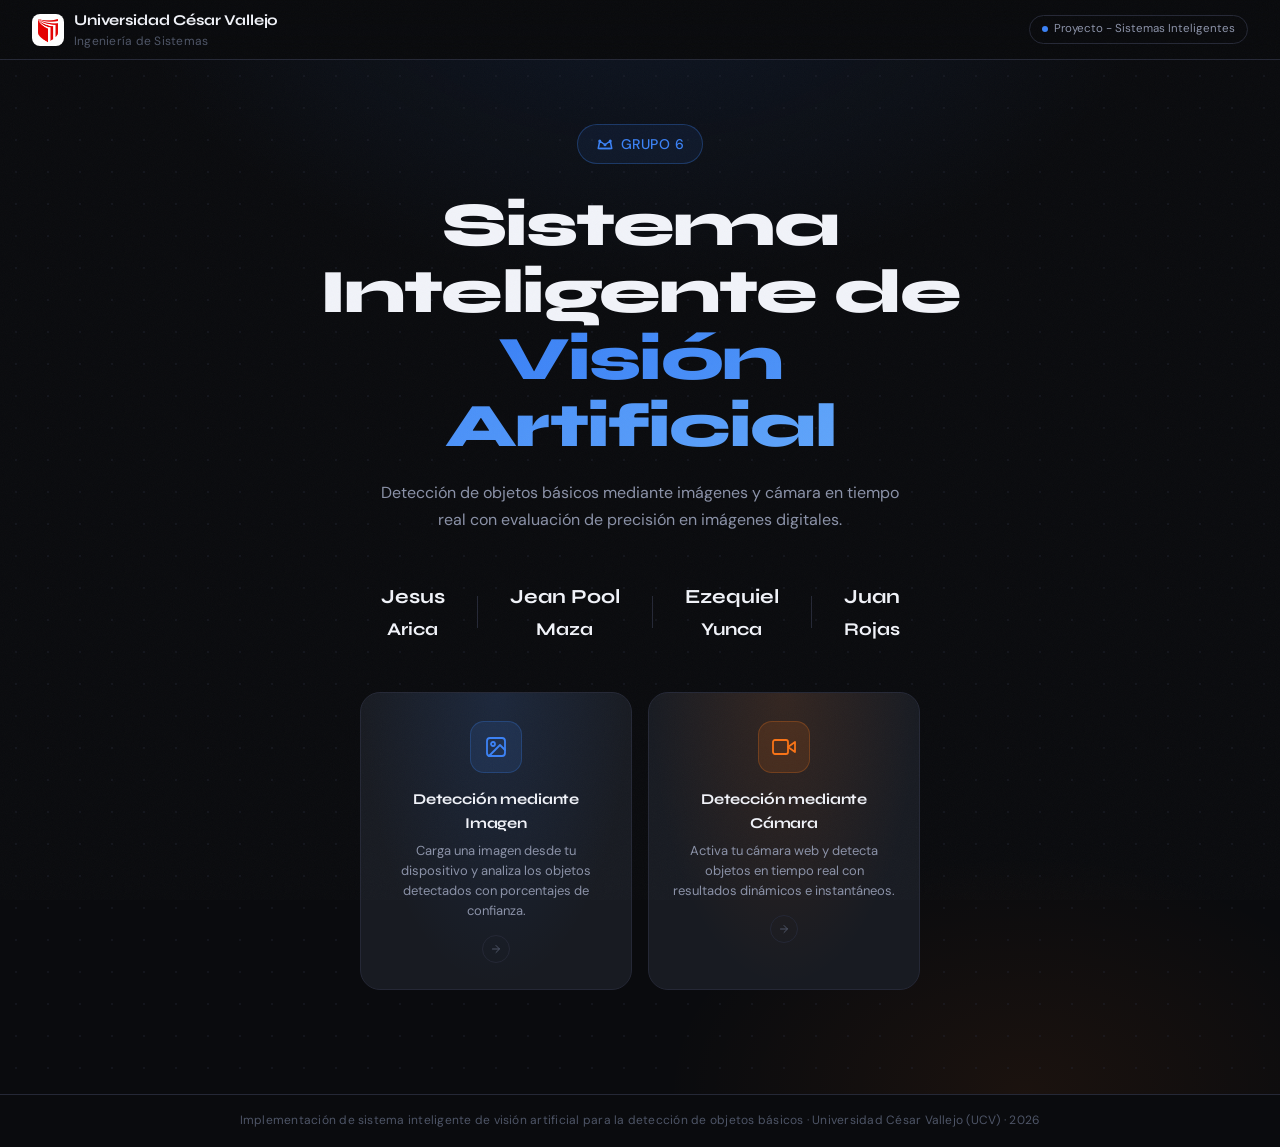
<file: frontend/index.html>
<!DOCTYPE html>
<html lang="es">
<head>
  <meta charset="UTF-8" />
  <meta name="viewport" content="width=device-width, initial-scale=1.0" />
  <title>Sistema Inteligente de Visión Artificial · UCV 2026</title>
  <link rel="stylesheet" href="css/style.css" />
  <link rel="stylesheet" href="css/home.css" />
</head>
<body>

  <!-- ── Navbar ──────────────────────────────────────────────── -->
  <nav class="navbar">
    <div class="navbar__brand">
      <div class="navbar__brand-icon">
        <img src="assets/icons/ucv-logo.png" alt="UCV Logo">
      </div>
      <div>
        <div>Universidad César Vallejo</div>
        <div class="navbar__subtitle">Ingeniería de Sistemas</div>
      </div>
    </div>

    <div class="navbar__badge">
      <span class="navbar__badge-dot"></span>
      Proyecto - Sistemas Inteligentes
    </div>
  </nav>

  <!-- ── Hero ────────────────────────────────────────────────── -->
  <main class="hero">
    <div class="hero__content">

      <!-- Pill -->
      <div class="hero__pill anim-1">
        <svg viewBox="0 0 24 24"
                fill="none"
                stroke="currentColor"
                stroke-width="2"
                stroke-linecap="round"
                stroke-linejoin="round">
            <path d="M3 18L5 8l7 5 7-5 2 10H3z"/>
            <path d="M5 18h14"/>
            <circle cx="5" cy="8" r="1"/>
            <circle cx="12" cy="13" r="1"/>
            <circle cx="19" cy="8" r="1"/>
        </svg>
        Grupo 6
      </div>

      <!-- Título -->
      <h1 class="hero__title anim-2">
        Sistema Inteligente de<br>
        <em>Visión Artificial</em>
      </h1>

      <!-- Descripción -->
      <p class="hero__desc anim-3">
        Detección de objetos básicos mediante imágenes y cámara en tiempo
        real con evaluación de precisión en imágenes digitales.
      </p>

      <!-- Stats -->
        <div class="stats-bar anim-3">
            <div class="stat-item">
                <span class="stat-item__value">Jesus</span>
                <span class="stat-item__label">Arica</span>
            </div>
        
            <div class="stat-divider"></div>

            <div class="stat-item">
                <span class="stat-item__value">Jean Pool</span>  
                <span class="stat-item__label">Maza</span>
            </div>

            <div class="stat-divider"></div>
        
            <div class="stat-item">
                <span class="stat-item__value">Ezequiel</span>
                <span class="stat-item__label">Yunca</span>
            </div>

            <div class="stat-divider"></div>

            <div class="stat-item">
                <span class="stat-item__value">Juan</span>
                <span class="stat-item__label">Rojas</span>
            </div>
        </div>

      <!-- Cards de modo -->
      <div class="hero__cards anim-4">

        <!-- Detección por Imagen -->
        <a href="deteccion-imagen.html" class="mode-card mode-card--image">
          <div class="mode-card__icon">
            <svg viewBox="0 0 24 24" fill="none" stroke="currentColor" stroke-width="1.8"
                 stroke-linecap="round" stroke-linejoin="round">
              <rect x="3" y="3" width="18" height="18" rx="3"/>
              <circle cx="9" cy="9" r="2"/>
              <path d="m21 15-5-5L5 21"/>
            </svg>
          </div>

          <div>
            <div class="mode-card__name">Detección mediante Imagen</div>
            <div class="mode-card__desc" style="margin-top:6px;">
              Carga una imagen desde tu dispositivo y analiza los objetos
              detectados con porcentajes de confianza.
            </div>
          </div>

          <div class="mode-card__arrow">
            <svg viewBox="0 0 24 24" fill="none" stroke="currentColor" stroke-width="2"
                 stroke-linecap="round" stroke-linejoin="round">
              <path d="M5 12h14M12 5l7 7-7 7"/>
            </svg>
          </div>
        </a>

        <!-- Detección por Cámara -->
        <a href="deteccion-camara.html" class="mode-card mode-card--camera">
          <div class="mode-card__icon">
            <svg viewBox="0 0 24 24" fill="none" stroke="currentColor" stroke-width="1.8"
                 stroke-linecap="round" stroke-linejoin="round">
              <path d="M23 7 16 12l7 5V7z"/>
              <rect x="1" y="5" width="15" height="14" rx="2"/>
            </svg>
          </div>

          <div>
            <div class="mode-card__name">Detección mediante Cámara</div>
            <div class="mode-card__desc" style="margin-top:6px;">
              Activa tu cámara web y detecta objetos en tiempo real con
              resultados dinámicos e instantáneos.
            </div>
          </div>

          <div class="mode-card__arrow">
            <svg viewBox="0 0 24 24" fill="none" stroke="currentColor" stroke-width="2"
                 stroke-linecap="round" stroke-linejoin="round">
              <path d="M5 12h14M12 5l7 7-7 7"/>
            </svg>
          </div>
        </a>

      </div><!-- /.hero__cards -->

    </div><!-- /.hero__content -->
  </main>

  <!-- ── Footer ──────────────────────────────────────────────── -->
  <footer class="hero__footer">
    Implementación de sistema inteligente de visión artificial para la detección de objetos básicos
    · Universidad César Vallejo (UCV) · 2026
  </footer>

  <script src="js/home.js"></script>
</body>
</html>
</file>
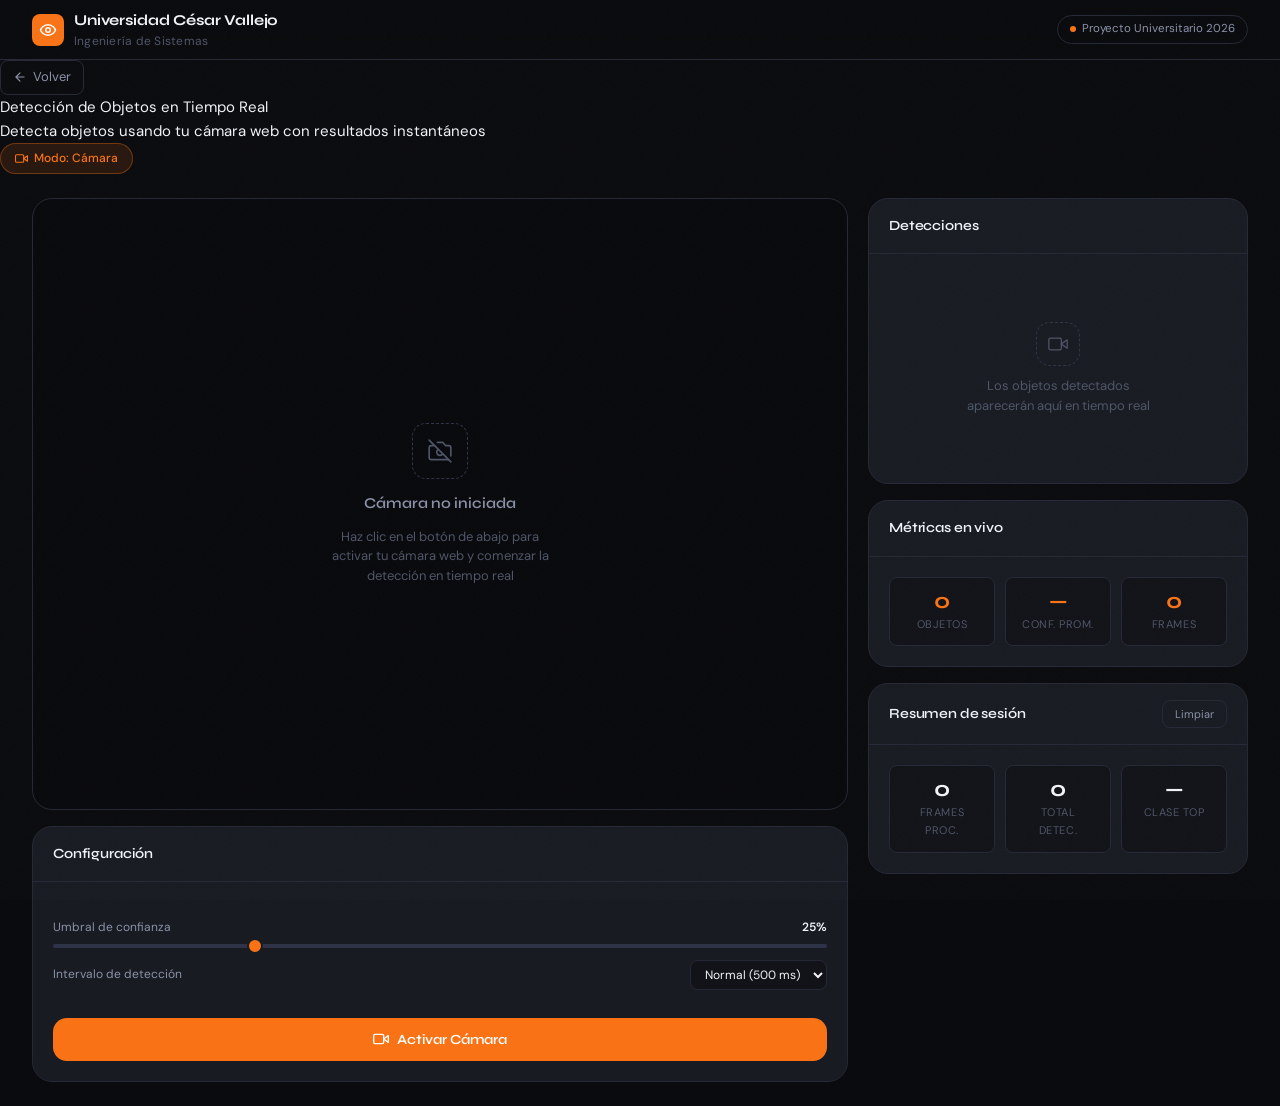
<file: frontend/deteccion-camara.html>
<!DOCTYPE html>
<html lang="es">
<head>
  <meta charset="UTF-8" />
  <meta name="viewport" content="width=device-width, initial-scale=1.0" />
  <title>Detección por Cámara · UCV 2026</title>
  <link rel="stylesheet" href="css/style.css" />
  <link rel="stylesheet" href="css/camara.css" />
</head>
<body class="camara-page">

  <!-- ── Navbar ──────────────────────────────────────────────── -->
  <nav class="navbar">
    <div class="navbar__brand">
      <div class="navbar__brand-icon" style="background: var(--accent-orange);">
        <svg viewBox="0 0 24 24" fill="none" stroke="currentColor" stroke-width="2"
             stroke-linecap="round" stroke-linejoin="round">
          <path d="M2 12s3-7 10-7 10 7 10 7-3 7-10 7-10-7-10-7z"/>
          <circle cx="12" cy="12" r="3"/>
        </svg>
      </div>
      <div>
        <div>Universidad César Vallejo</div>
        <div class="navbar__subtitle">Ingeniería de Sistemas</div>
      </div>
    </div>
    <div class="navbar__badge">
      <span class="navbar__badge-dot" style="background: var(--accent-orange);"></span>
      Proyecto Universitario 2026
    </div>
  </nav>

  <!-- ── Page header ─────────────────────────────────────────── -->
  <div class="page-header">
    <div class="page-header__left">
      <a href="index.html" class="btn-back">
        <svg viewBox="0 0 24 24" fill="none" stroke="currentColor" stroke-width="2"
             stroke-linecap="round" stroke-linejoin="round">
          <path d="M19 12H5M12 5l-7 7 7 7"/>
        </svg>
        Volver
      </a>
      <div class="page-header__info">
        <div class="page-header__title">Detección de Objetos en Tiempo Real</div>
        <div class="page-header__subtitle">Detecta objetos usando tu cámara web con resultados instantáneos</div>
      </div>
    </div>
    <span class="mode-badge mode-badge--orange">
      <svg viewBox="0 0 24 24" fill="none" stroke="currentColor" stroke-width="2"
           stroke-linecap="round" stroke-linejoin="round">
        <path d="M23 7 16 12l7 5V7z"/>
        <rect x="1" y="5" width="15" height="14" rx="2"/>
      </svg>
      Modo: Cámara
    </span>
  </div>

  <!-- ── Workspace ───────────────────────────────────────────── -->
  <div class="workspace">

    <!-- ── COLUMNA IZQUIERDA: cámara ───────────────────────── -->
    <div class="camera-panel anim-1">

      <!-- Contenedor de video -->
      <div class="camera-container" id="cameraContainer">

        <!-- Estado inactivo -->
        <div class="camera-inactive" id="cameraInactive">
          <div class="camera-inactive__icon">
            <svg viewBox="0 0 24 24" fill="none" stroke="currentColor" stroke-width="1.5"
                 stroke-linecap="round" stroke-linejoin="round">
              <line x1="2" y1="2" x2="22" y2="22"/>
              <path d="M7 7H4a2 2 0 0 0-2 2v9a2 2 0 0 0 2 2h16"/>
              <path d="M9.5 4h5L17 7h3a2 2 0 0 1 2 2v7.5"/>
              <path d="M14.121 15.121A3 3 0 1 1 9.88 10.88"/>
            </svg>
          </div>
          <div class="camera-inactive__title">Cámara no iniciada</div>
          <div class="camera-inactive__hint">
            Haz clic en el botón de abajo para activar tu cámara web y
            comenzar la detección en tiempo real
          </div>
        </div>

        <!-- Video element -->
        <video id="videoEl" autoplay muted playsinline></video>

        <!-- Canvas para bounding boxes -->
        <canvas id="overlayCanvas"></canvas>

        <!-- Badge REC -->
        <div class="rec-badge" id="recBadge">
          <div class="rec-dot"></div>
          EN VIVO
        </div>

        <!-- FPS -->
        <div class="fps-badge" id="fpsBadge">— fps</div>

      </div>
      <!-- /.camera-container -->

      <!-- Card configuración -->
      <div class="card" style="margin-top:16px;">
        <div class="card__header">
          <span class="card__title">Configuración</span>
        </div>
        <div class="card__body">
          <div class="config-section">

            <!-- Umbral de confianza -->
            <div class="conf-slider-wrap">
              <label>
                Umbral de confianza
                <span id="confValue">25%</span>
              </label>
              <input type="range" id="confSlider" min="1" max="95" value="25" />
            </div>

            <!-- Intervalo de detección -->
            <div class="interval-row">
              <label>Intervalo de detección</label>
              <select class="interval-select" id="intervalSelect">
                <option value="200">Rápido (200 ms)</option>
                <option value="500" selected>Normal (500 ms)</option>
                <option value="1000">Lento (1 s)</option>
                <option value="2000">Muy lento (2 s)</option>
              </select>
            </div>

            <!-- Botón activar / detener -->
            <button class="btn-camera" id="btnCamera">
              <svg viewBox="0 0 24 24" fill="none" stroke="currentColor" stroke-width="2"
                   stroke-linecap="round" stroke-linejoin="round">
                <path d="M23 7 16 12l7 5V7z"/>
                <rect x="1" y="5" width="15" height="14" rx="2"/>
              </svg>
              <span id="btnCameraText">Activar Cámara</span>
            </button>

          </div>
        </div>
      </div>

    </div>
    <!-- /.camera-panel -->

    <!-- ── COLUMNA DERECHA: resultados ─────────────────────── -->
    <div class="results-panel anim-2">

      <!-- Card: detecciones en tiempo real -->
      <div class="card">
        <div class="card__header">
          <span class="card__title">Detecciones</span>
          <span class="mode-badge mode-badge--orange" id="liveTotalBadge" style="display:none;">
            <span id="liveTotal">0</span> objetos
          </span>
        </div>
        <div class="card__body">

          <!-- Estado vacío -->
          <div class="empty-state" id="emptyDetections">
            <div class="empty-state__icon">
              <svg viewBox="0 0 24 24" fill="none" stroke="currentColor" stroke-width="1.5"
                   stroke-linecap="round" stroke-linejoin="round">
                <path d="M23 7 16 12l7 5V7z"/>
                <rect x="1" y="5" width="15" height="14" rx="2"/>
              </svg>
            </div>
            <p>Los objetos detectados aparecerán aquí en tiempo real</p>
          </div>

          <!-- Lista live -->
          <div class="detections-live" id="detectionsList" style="display:none;"></div>

        </div>
      </div>

      <!-- Card: métricas -->
      <div class="card" style="margin-top:16px;">
        <div class="card__header">
          <span class="card__title">Métricas en vivo</span>
        </div>
        <div class="card__body">
          <div class="metrics-row">
            <div class="metric-chip metric-chip--orange">
              <div class="metric-chip__value" id="mTotal">0</div>
              <div class="metric-chip__label">Objetos</div>
            </div>
            <div class="metric-chip metric-chip--orange">
              <div class="metric-chip__value" id="mAvgConf">—</div>
              <div class="metric-chip__label">Conf. prom.</div>
            </div>
            <div class="metric-chip metric-chip--orange">
              <div class="metric-chip__value" id="mFrames">0</div>
              <div class="metric-chip__label">Frames</div>
            </div>
          </div>
        </div>
      </div>

      <!-- Card: historial de sesión -->
      <div class="card" style="margin-top:16px;">
        <div class="card__header">
          <span class="card__title">Resumen de sesión</span>
          <button class="btn-back" id="btnResetSession" style="font-size:11px;">
            Limpiar
          </button>
        </div>
        <div class="card__body">
          <div class="metrics-row">
            <div class="metric-chip">
              <div class="metric-chip__value" id="sFrames">0</div>
              <div class="metric-chip__label">Frames proc.</div>
            </div>
            <div class="metric-chip">
              <div class="metric-chip__value" id="sDetections">0</div>
              <div class="metric-chip__label">Total detec.</div>
            </div>
            <div class="metric-chip">
              <div class="metric-chip__value" id="sTopClass">—</div>
              <div class="metric-chip__label">Clase top</div>
            </div>
          </div>
        </div>
      </div>

    </div>
    <!-- /.results-panel -->

  </div>
  <!-- /.workspace -->

  <!-- Toast -->
  <div class="toast" id="toast" style="display:none;"></div>

  <script src="js/camara.js"></script>
</body>
</html>
</file>
<file: frontend/css/style.css>
/* ============================================================
   style.css  —  Variables globales y estilos compartidos
   Sistema Inteligente de Visión Artificial · UCV 2026
   ============================================================ */

@import url('https://fonts.googleapis.com/css2?family=Syne:wght@400;600;700;800&family=DM+Sans:ital,opsz,wght@0,9..40,300;0,9..40,400;0,9..40,500;1,9..40,300&display=swap');

/* ── Variables ─────────────────────────────────────────────── */
:root {
  --bg-base      : #0a0b0e;
  --bg-surface   : #111318;
  --bg-card      : #181b22;
  --bg-card-hover: #1e2230;
  --border       : #252836;
  --border-light : #2e3347;

  --accent-blue  : #3b82f6;
  --accent-blue-d: #2563eb;
  --accent-blue-g: rgba(59,130,246,0.12);

  --accent-orange : #f97316;
  --accent-orange-d: #ea6c0a;
  --accent-orange-g: rgba(249,115,22,0.12);

  --text-primary  : #f1f3f9;
  --text-secondary: #8b92a8;
  --text-muted    : #4e5567;

  --font-display : 'Syne', sans-serif;
  --font-body    : 'DM Sans', sans-serif;

  --radius-sm : 8px;
  --radius-md : 14px;
  --radius-lg : 20px;

  --shadow-card : 0 4px 24px rgba(0,0,0,0.45);
  --shadow-glow-blue  : 0 0 32px rgba(59,130,246,0.20);
  --shadow-glow-orange: 0 0 32px rgba(249,115,22,0.20);

  --transition: 0.22s cubic-bezier(0.4,0,0.2,1);
}

/* ── Reset ─────────────────────────────────────────────────── */
*, *::before, *::after { box-sizing: border-box; margin: 0; padding: 0; }

html { scroll-behavior: smooth; }

body {
  background-color: var(--bg-base);
  color: var(--text-primary);
  font-family: var(--font-body);
  font-size: 15px;
  line-height: 1.6;
  min-height: 100vh;
  -webkit-font-smoothing: antialiased;
}

a { color: inherit; text-decoration: none; }
img { display: block; max-width: 100%; }
button { cursor: pointer; font-family: inherit; border: none; outline: none; }
input, select { font-family: inherit; }

/* ── Scrollbar ─────────────────────────────────────────────── */
::-webkit-scrollbar { width: 6px; }
::-webkit-scrollbar-track { background: var(--bg-base); }
::-webkit-scrollbar-thumb { background: var(--border-light); border-radius: 99px; }

/* ── Grain overlay (atmosfera) ─────────────────────────────── */
body::before {
  content: '';
  position: fixed;
  inset: 0;
  pointer-events: none;
  z-index: 9999;
  opacity: 0.028;
  background-image: url("data:image/svg+xml,%3Csvg viewBox='0 0 200 200' xmlns='http://www.w3.org/2000/svg'%3E%3Cfilter id='n'%3E%3CfeTurbulence type='fractalNoise' baseFrequency='0.9' numOctaves='4' stitchTiles='stitch'/%3E%3C/filter%3E%3Crect width='100%25' height='100%25' filter='url(%23n)'/%3E%3C/svg%3E");
  background-size: 160px;
}

/* ── Navbar compartida ─────────────────────────────────────── */
.navbar {
  display: flex;
  align-items: center;
  justify-content: space-between;
  padding: 0 32px;
  height: 60px;
  background: rgba(10,11,14,0.85);
  backdrop-filter: blur(14px);
  border-bottom: 1px solid var(--border);
  position: sticky;
  top: 0;
  z-index: 100;
}

.navbar__brand {
  display: flex;
  align-items: center;
  gap: 10px;
  font-family: var(--font-display);
  font-weight: 700;
  font-size: 15px;
  letter-spacing: -0.01em;
}

.navbar__brand-icon {
  width: 32px; height: 32px;
  border-radius: 8px;
  background: white;
  display: grid; place-items: center;
}

.navbar__brand-icon svg { width: 18px; height: 18px; color: #fff; }

.navbar__subtitle {
  font-family: var(--font-body);
  font-size: 12px;
  color: var(--text-muted);
  font-weight: 400;
  letter-spacing: 0.02em;
}

.navbar__badge {
  display: flex;
  align-items: center;
  gap: 6px;
  font-size: 11.5px;
  color: var(--text-secondary);
  padding: 4px 12px;
  border: 1px solid var(--border);
  border-radius: 99px;
}

.navbar__badge-dot {
  width: 6px; height: 6px;
  border-radius: 50%;
  background: var(--accent-blue);
  animation: pulse-dot 2s infinite;
}

@keyframes pulse-dot {
  0%,100% { opacity: 1; transform: scale(1); }
  50%      { opacity: 0.4; transform: scale(0.7); }
}

/* ── Back button ───────────────────────────────────────────── */
.btn-back {
  display: inline-flex;
  align-items: center;
  gap: 6px;
  font-size: 13px;
  color: var(--text-secondary);
  padding: 6px 12px;
  border-radius: var(--radius-sm);
  border: 1px solid var(--border);
  background: transparent;
  transition: var(--transition);
}
.btn-back:hover {
  color: var(--text-primary);
  border-color: var(--border-light);
  background: var(--bg-card);
}
.btn-back svg { width: 14px; height: 14px; }

/* ── Mode badge (imagen / cámara) ──────────────────────────── */
.mode-badge {
  display: inline-flex;
  align-items: center;
  gap: 6px;
  font-size: 12px;
  font-weight: 500;
  padding: 5px 14px;
  border-radius: 99px;
  border: 1px solid;
}

.mode-badge--blue {
  color: var(--accent-blue);
  border-color: rgba(59,130,246,0.35);
  background: var(--accent-blue-g);
}

.mode-badge--orange {
  color: var(--accent-orange);
  border-color: rgba(249,115,22,0.35);
  background: var(--accent-orange-g);
}

.mode-badge svg { width: 13px; height: 13px; }

/* ── Card base ─────────────────────────────────────────────── */
.card {
  background: var(--bg-card);
  border: 1px solid var(--border);
  border-radius: var(--radius-lg);
  overflow: hidden;
}

.card__header {
  padding: 16px 20px;
  border-bottom: 1px solid var(--border);
  display: flex;
  align-items: center;
  justify-content: space-between;
}

.card__title {
  font-family: var(--font-display);
  font-size: 14px;
  font-weight: 600;
  letter-spacing: -0.01em;
}

.card__body {
  padding: 20px;
}

/* ── Empty state ───────────────────────────────────────────── */
.empty-state {
  display: flex;
  flex-direction: column;
  align-items: center;
  justify-content: center;
  gap: 10px;
  padding: 48px 24px;
  text-align: center;
  color: var(--text-muted);
}

.empty-state__icon {
  width: 44px; height: 44px;
  border: 1.5px dashed var(--border-light);
  border-radius: var(--radius-md);
  display: grid; place-items: center;
  color: var(--text-muted);
}

.empty-state__icon svg { width: 20px; height: 20px; }

.empty-state p {
  font-size: 13px;
  line-height: 1.5;
  max-width: 200px;
}

/* ── Tag de objeto detectado ───────────────────────────────── */
.detection-tag {
  display: flex;
  align-items: center;
  justify-content: space-between;
  gap: 10px;
  padding: 10px 14px;
  border-radius: var(--radius-sm);
  background: var(--bg-surface);
  border: 1px solid var(--border);
  font-size: 13px;
  animation: slide-in 0.25s ease both;
}

@keyframes slide-in {
  from { opacity: 0; transform: translateX(6px); }
  to   { opacity: 1; transform: translateX(0); }
}

.detection-tag__label {
  font-weight: 500;
  text-transform: capitalize;
  color: var(--text-primary);
}

.detection-tag__conf {
  font-size: 12px;
  font-weight: 600;
  padding: 2px 8px;
  border-radius: 99px;
}

.detection-tag__bar {
  height: 3px;
  border-radius: 99px;
  margin-top: 6px;
  background: var(--border);
  overflow: hidden;
}

.detection-tag__bar-fill {
  height: 100%;
  border-radius: 99px;
  transition: width 0.5s ease;
}

/* ── Metric chips ──────────────────────────────────────────── */
.metrics-row {
  display: grid;
  grid-template-columns: repeat(3, 1fr);
  gap: 10px;
}

.metric-chip {
  background: var(--bg-surface);
  border: 1px solid var(--border);
  border-radius: var(--radius-sm);
  padding: 12px 14px;
  text-align: center;
}

.metric-chip__value {
  font-family: var(--font-display);
  font-size: 22px;
  font-weight: 700;
  line-height: 1;
}

.metric-chip__label {
  font-size: 11px;
  color: var(--text-muted);
  margin-top: 4px;
  text-transform: uppercase;
  letter-spacing: 0.05em;
}

/* ── Confidence slider ─────────────────────────────────────── */
.conf-slider-wrap {
  display: flex;
  flex-direction: column;
  gap: 6px;
}

.conf-slider-wrap label {
  font-size: 12px;
  color: var(--text-secondary);
  display: flex;
  justify-content: space-between;
}

.conf-slider-wrap label span {
  font-weight: 600;
  color: var(--text-primary);
}

input[type="range"] {
  appearance: none;
  -webkit-appearance: none;
  width: 100%;
  height: 4px;
  border-radius: 99px;
  background: var(--border-light);
  outline: none;
}

input[type="range"]::-webkit-slider-thumb {
  -webkit-appearance: none;
  width: 16px; height: 16px;
  border-radius: 50%;
  cursor: pointer;
  border: 2px solid var(--bg-card);
}

/* ── Toast ─────────────────────────────────────────────────── */
.toast {
  position: fixed;
  bottom: 24px;
  right: 24px;
  z-index: 999;
  padding: 12px 18px;
  background: var(--bg-card);
  border: 1px solid var(--border-light);
  border-radius: var(--radius-md);
  font-size: 13px;
  box-shadow: var(--shadow-card);
  display: flex;
  align-items: center;
  gap: 8px;
  animation: toast-in 0.3s ease;
  max-width: 300px;
}

@keyframes toast-in {
  from { opacity: 0; transform: translateY(10px); }
  to   { opacity: 1; transform: translateY(0); }
}

/* ── Spinner ───────────────────────────────────────────────── */
.spinner {
  width: 20px; height: 20px;
  border: 2.5px solid var(--border-light);
  border-top-color: currentColor;
  border-radius: 50%;
  animation: spin 0.7s linear infinite;
  flex-shrink: 0;
}

@keyframes spin { to { transform: rotate(360deg); } }

/* ── Animación página load ─────────────────────────────────── */
@keyframes fade-up {
  from { opacity: 0; transform: translateY(18px); }
  to   { opacity: 1; transform: translateY(0); }
}

.anim-1 { animation: fade-up 0.5s ease both; }
.anim-2 { animation: fade-up 0.5s 0.1s ease both; }
.anim-3 { animation: fade-up 0.5s 0.2s ease both; }
.anim-4 { animation: fade-up 0.5s 0.3s ease both; }
</file>
<file: frontend/css/home.css>
/* ============================================================
   home.css  —  Página de Inicio
   Sistema Inteligente de Visión Artificial · UCV 2026
   ============================================================ */

/* ── Hero ──────────────────────────────────────────────────── */
.hero {
  min-height: calc(100vh - 60px);
  display: flex;
  flex-direction: column;
  align-items: center;
  justify-content: center;
  padding: 64px 24px;
  position: relative;
  overflow: hidden;
  text-align: center;
}

/* Fondo con gradientes radiales */
.hero::before {
  content: '';
  position: absolute;
  inset: 0;
  background:
    radial-gradient(ellipse 800px 500px at 50% -100px,
      rgba(59,130,246,0.10) 0%, transparent 65%),
    radial-gradient(ellipse 600px 400px at 80% 100%,
      rgba(249,115,22,0.07) 0%, transparent 60%);
  pointer-events: none;
}

/* Grid de puntos sutil */
.hero::after {
  content: '';
  position: absolute;
  inset: 0;
  background-image: radial-gradient(circle, var(--border) 1px, transparent 1px);
  background-size: 32px 32px;
  opacity: 0.35;
  pointer-events: none;
}

.hero__content {
  position: relative;
  z-index: 1;
  max-width: 680px;
}

.hero__pill {
  display: inline-flex;
  align-items: center;
  gap: 7px;
  font-size: 14px;
  color: var(--accent-blue);
  border: 1px solid rgba(59,130,246,0.30);
  background: rgba(59,130,246,0.08);
  border-radius: 99px;
  padding: 8px 18px;
  margin-bottom: 28px;
  letter-spacing: 0.04em;
  text-transform: uppercase;
  font-weight: 500;
}

.hero__pill svg { width: 18px; height: 18px; }

.hero__title {
  font-family: var(--font-display);
  font-size: clamp(38px, 6vw, 62px);
  font-weight: 800;
  line-height: 1.08;
  letter-spacing: -0.03em;
  margin-bottom: 20px;
}

.hero__title em {
  font-style: normal;
  background: linear-gradient(135deg, var(--accent-blue) 0%, #60a5fa 100%);
  -webkit-background-clip: text;
  -webkit-text-fill-color: transparent;
  background-clip: text;
}

.hero__desc {
  font-size: 16px;
  color: var(--text-secondary);
  line-height: 1.65;
  max-width: 520px;
  margin: 0 auto 48px;
}

/* ── Cards de selección ────────────────────────────────────── */
.hero__cards {
  display: grid;
  grid-template-columns: repeat(2, 1fr);
  gap: 16px;
  max-width: 560px;
  margin: 0 auto 40px;
}

.mode-card {
  position: relative;
  background: var(--bg-card);
  border: 1px solid var(--border);
  border-radius: var(--radius-lg);
  padding: 28px 24px 26px;
  cursor: pointer;
  transition: var(--transition);
  text-align: center;
  overflow: hidden;
  text-decoration: none;
  color: inherit;
  display: flex;
  flex-direction: column;
  align-items: center;
  gap: 14px;
}

.mode-card::before {
  content: '';
  position: absolute;
  inset: 0;
  opacity: 0;
  transition: opacity 0.3s ease;
}

.mode-card:hover {
  transform: translateY(-3px);
  box-shadow: var(--shadow-card);
}

/* Card imagen */
.mode-card--image::before {
  background: radial-gradient(ellipse at 50% 0%, rgba(59,130,246,0.12), transparent 70%);
}
.mode-card--image:hover {
  border-color: rgba(59,130,246,0.45);
  box-shadow: var(--shadow-glow-blue);
}
.mode-card--image::before { opacity: 1; }

/* Card cámara */
.mode-card--camera::before {
  background: radial-gradient(ellipse at 50% 0%, rgba(249,115,22,0.12), transparent 70%);
}
.mode-card--camera:hover {
  border-color: rgba(249,115,22,0.45);
  box-shadow: var(--shadow-glow-orange);
}
.mode-card--camera::before { opacity: 1; }

.mode-card__icon {
  width: 52px; height: 52px;
  border-radius: var(--radius-md);
  display: grid;
  place-items: center;
  flex-shrink: 0;
}

.mode-card--image .mode-card__icon {
  background: var(--accent-blue-g);
  border: 1px solid rgba(59,130,246,0.25);
  color: var(--accent-blue);
}

.mode-card--camera .mode-card__icon {
  background: var(--accent-orange-g);
  border: 1px solid rgba(249,115,22,0.25);
  color: var(--accent-orange);
}

.mode-card__icon svg { width: 24px; height: 24px; }

.mode-card__name {
  font-family: var(--font-display);
  font-size: 15px;
  font-weight: 700;
  letter-spacing: -0.01em;
  position: relative;
}

.mode-card__desc {
  font-size: 13px;
  color: var(--text-secondary);
  line-height: 1.55;
  position: relative;
}

.mode-card__arrow {
  width: 28px; height: 28px;
  border-radius: 50%;
  border: 1px solid var(--border);
  display: grid;
  place-items: center;
  color: var(--text-muted);
  transition: var(--transition);
  position: relative;
}

.mode-card__arrow svg { width: 12px; height: 12px; }

.mode-card:hover .mode-card__arrow {
  background: var(--bg-surface);
  color: var(--text-primary);
}

/* ── Footer info ───────────────────────────────────────────── */
.hero__footer {
  position: relative;
  font-size: 12px;
  color: var(--text-muted);
  padding: 16px 24px;
  border-top: 1px solid var(--border);
  text-align: center;
  letter-spacing: 0.02em;
}

/* ── Stats bar ─────────────────────────────────────────────── */
.stats-bar {
  display: flex;
  align-items: center;
  justify-content: center;
  gap: 32px;
  margin-bottom: 48px;
}

.stat-item {
  display: flex;
  flex-direction: column;
  align-items: center;
  gap: 2px;
}

.stat-item__value {
  font-family: var(--font-display);
  font-size: 20px;
  font-weight: 700;
  color: var(--text-primary);
}

.stat-item__label {
  font-family: var(--font-display);
  font-size: 18px;
  font-weight: 700;
  color: var(--text-primary);
}

.stat-divider {
  width: 1px;
  height: 32px;
  background: var(--border);
}
</file>
<file: frontend/css/camara.css>
/* ============================================================
   camara.css  —  Página Detección por Cámara
   Sistema Inteligente de Visión Artificial · UCV 2026
   ============================================================ */

/* ── Columnas ──────────────────────────────────────────────── */
.workspace {
  display: grid;
  grid-template-columns: 1fr 380px;
  gap: 20px;
  padding: 24px 32px;
  min-height: calc(100vh - 60px - 65px);
  align-items: start;
}

/* ── Panel cámara (izquierdo) ──────────────────────────────── */
.camera-panel {}

/* Contenedor de video */
.camera-container {
  position: relative;
  border-radius: var(--radius-lg);
  overflow: hidden;
  background: #08090c;
  border: 1px solid var(--border);
  aspect-ratio: 4/3;
  display: flex;
  align-items: center;
  justify-content: center;
}

/* Estado inactivo */
.camera-inactive {
  display: flex;
  flex-direction: column;
  align-items: center;
  justify-content: center;
  gap: 12px;
  color: var(--text-muted);
  text-align: center;
  padding: 40px;
}

.camera-inactive__icon {
  width: 56px; height: 56px;
  border-radius: var(--radius-md);
  border: 1.5px dashed var(--border-light);
  display: grid;
  place-items: center;
  color: var(--text-muted);
}

.camera-inactive__icon svg { width: 26px; height: 26px; }

.camera-inactive__title {
  font-family: var(--font-display);
  font-size: 15px;
  font-weight: 600;
  color: var(--text-secondary);
}

.camera-inactive__hint {
  font-size: 13px;
  color: var(--text-muted);
  line-height: 1.5;
  max-width: 240px;
}

/* Video + canvas overlay */
#videoEl {
  width: 100%;
  height: 100%;
  object-fit: cover;
  display: none;
}

#overlayCanvas {
  position: absolute;
  inset: 0;
  width: 100%;
  height: 100%;
  pointer-events: none;
}

/* Indicador grabando */
.rec-badge {
  position: absolute;
  top: 14px;
  left: 14px;
  display: none;
  align-items: center;
  gap: 6px;
  padding: 4px 12px;
  background: rgba(0,0,0,0.70);
  backdrop-filter: blur(8px);
  border-radius: 99px;
  font-size: 11.5px;
  font-weight: 500;
  color: #fff;
  border: 1px solid rgba(255,255,255,0.10);
}

.rec-badge.active { display: flex; }

.rec-dot {
  width: 7px; height: 7px;
  border-radius: 50%;
  background: #ef4444;
  animation: rec-blink 1.2s infinite;
}

@keyframes rec-blink {
  0%,100% { opacity: 1; }
  50%      { opacity: 0.25; }
}

/* FPS counter */
.fps-badge {
  position: absolute;
  top: 14px;
  right: 14px;
  display: none;
  padding: 4px 10px;
  background: rgba(0,0,0,0.70);
  backdrop-filter: blur(8px);
  border-radius: 99px;
  font-family: var(--font-display);
  font-size: 11px;
  color: var(--accent-orange);
  border: 1px solid rgba(249,115,22,0.25);
}

.fps-badge.active { display: block; }

/* ── Botón activar cámara ──────────────────────────────────── */
.btn-camera {
  width: 100%;
  display: flex;
  align-items: center;
  justify-content: center;
  gap: 8px;
  padding: 13px 20px;
  border-radius: var(--radius-md);
  background: var(--accent-orange);
  color: #fff;
  font-family: var(--font-display);
  font-size: 14px;
  font-weight: 600;
  letter-spacing: -0.01em;
  transition: var(--transition);
  border: none;
  margin-top: 16px;
}

.btn-camera:hover:not(:disabled) {
  background: var(--accent-orange-d);
  transform: translateY(-1px);
  box-shadow: 0 6px 20px rgba(249,115,22,0.35);
}

.btn-camera.active {
  background: #ef4444;
}

.btn-camera.active:hover {
  background: #dc2626;
  box-shadow: 0 6px 20px rgba(239,68,68,0.30);
}

.btn-camera svg { width: 16px; height: 16px; }

/* ── Panel resultados (derecho) ────────────────────────────── */
.results-panel {}

/* Lista de detecciones en tiempo real */
.detections-live {
  display: flex;
  flex-direction: column;
  gap: 8px;
  max-height: 340px;
  overflow-y: auto;
  padding-right: 4px;
}

/* Acento naranja para detecciones de cámara */
.detection-tag--camera .detection-tag__conf {
  background: rgba(249,115,22,0.15);
  color: var(--accent-orange);
}

.detection-tag--camera .detection-tag__bar-fill {
  background: var(--accent-orange);
}

/* ── Métricas cámara ───────────────────────────────────────── */
.metric-chip--orange .metric-chip__value { color: var(--accent-orange); }

/* ── Config section ────────────────────────────────────────── */
.config-section {
  display: flex;
  flex-direction: column;
  gap: 12px;
  margin-top: 16px;
}

/* Intervalo de detección */
.interval-row {
  display: flex;
  align-items: center;
  justify-content: space-between;
  gap: 12px;
}

.interval-row label {
  font-size: 12px;
  color: var(--text-secondary);
}

.interval-select {
  background: var(--bg-surface);
  border: 1px solid var(--border);
  color: var(--text-primary);
  border-radius: var(--radius-sm);
  padding: 5px 10px;
  font-size: 12px;
  cursor: pointer;
  outline: none;
  transition: var(--transition);
}

.interval-select:focus {
  border-color: var(--accent-orange);
}

/* Acento naranja slider (override de style.css) */
.camara-page input[type="range"]::-webkit-slider-thumb {
  background: var(--accent-orange);
}
</file>
